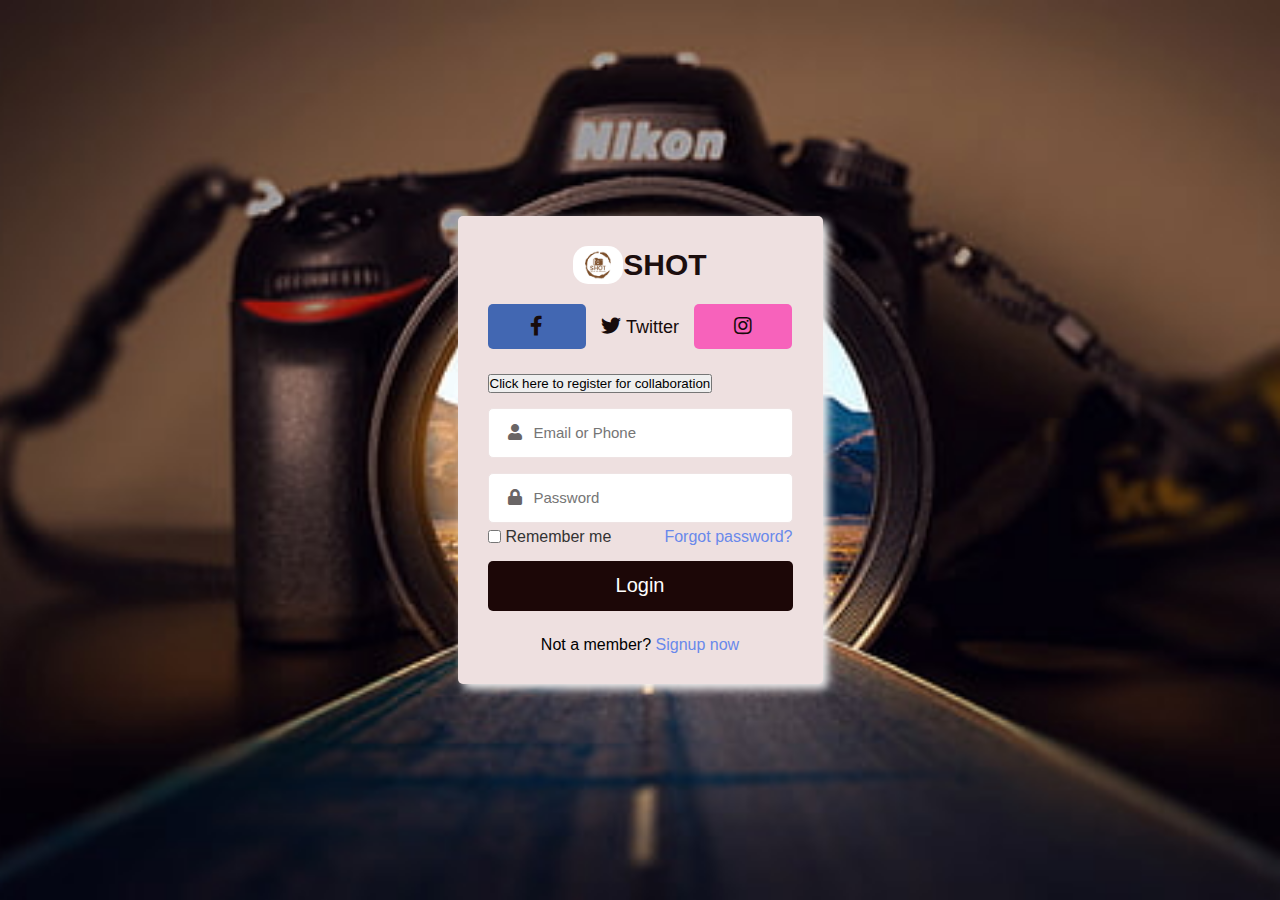
<file: shot/login.html>
<!DOCTYPE html>
<!-- Created By CodingLab - www.codinglabweb.com -->
<html lang="en" dir="ltr">
  <head>
    <meta charset="UTF-8">
   <!---- <title> Login Form | CodingLab </title>--->
    <link rel="stylesheet" href="loginstyle.css">
   <link rel="stylesheet" href="https://cdnjs.cloudflare.com/ajax/libs/font-awesome/5.15.2/css/all.min.css"/>
   <link rel="icon" href="shotlogo.png" type="image/png">
   </head>
<body>
 

 
  <div class="main_div">
   
    <div class="logo" >
      <img src="shotlogo.png">
      <h1 style="color:rgb(28, 14, 14);font-size:30px;"">SHOT</h1>
      </div>
      <div class="title"></div>
    <div class="social_icons">
      <a href="#"><i class="fab fa-facebook-f"></i></a>
      <a href="#"><i class="fab fa-twitter"></i><span>Twitter</span></a>
      <a href="#"><i class="fab fa-instagram"></i></a>
    </div>
    <div class = "bg.image">
    <form action="index.html" target>
      <button class="button" 
      onclick="window.location.href = 'login1.html';">
          Click here to register for collaboration
      </button>





      <div class="input_box">
        <input type="text" placeholder="Email or Phone" required>
        <div class="icon"><i class="fas fa-user"></i></div>
      </div>
      <div class="input_box">
        <input type="password" placeholder="Password" required>
        <div class="icon"><i class="fas fa-lock"></i></div>
      </div>

    
    

  </body>
      <div class="option_div">
        <div class="check_box">
          <input type="checkbox">
          <span>Remember me</span>
        </div>
        <div class="forget_div">
          <a href="#">Forgot password?</a>
        </div>
      </div>
      <div class="input_box button">
        <input type="submit" value="Login">
      </div>
      <div class="sign_up">
        Not a member? <a href="#">Signup now</a>
      </div>
    </form>
  </div>
  
 
</body>
</html>
</file>
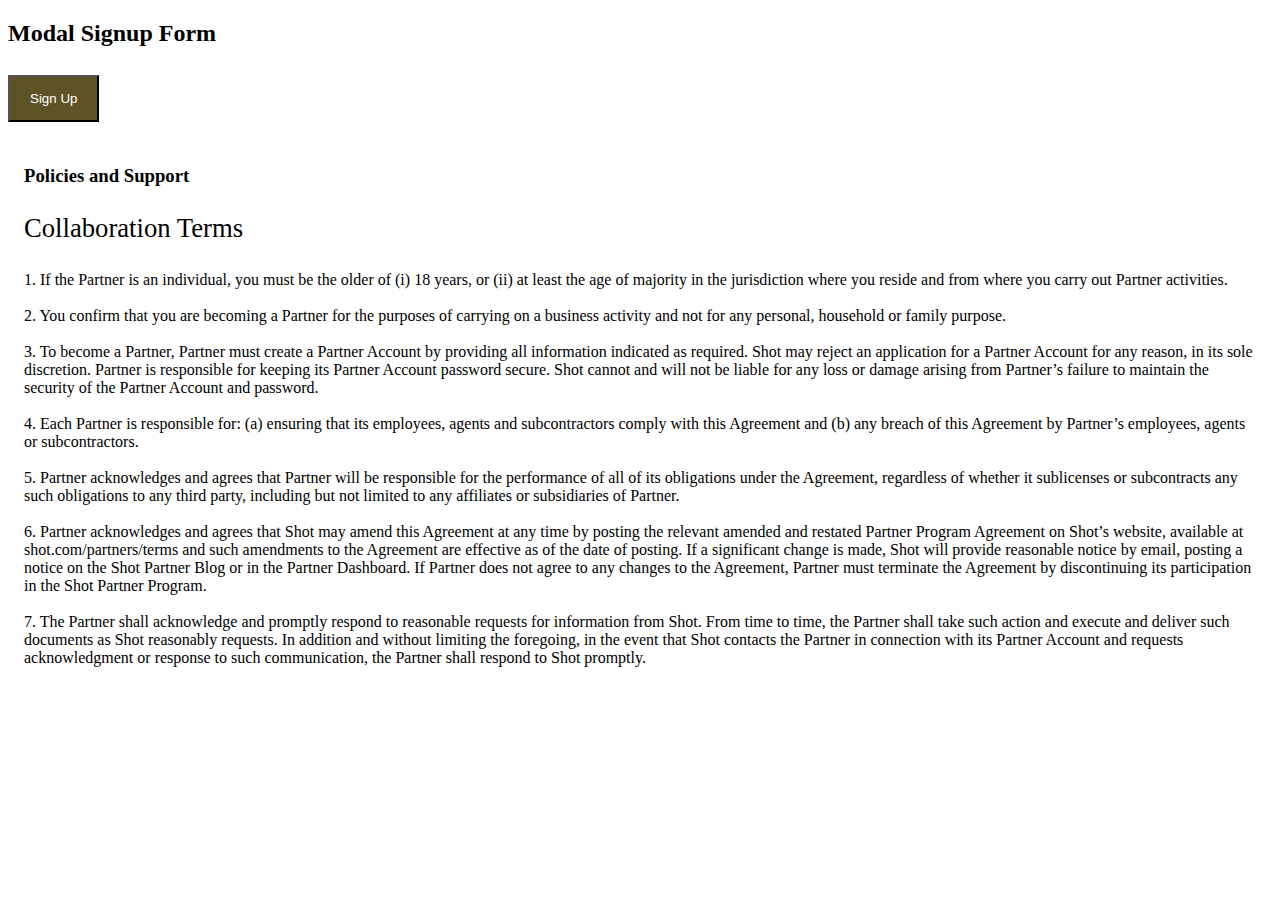
<file: shot/login1.html>
<!DOCTYPE html>
<html>
<style>
    /*add full-width input fields*/
    
    input[type=text],
    input[type=password] {
        width: 100%;
        padding: 12px 20px;
        margin: 8px 0;
        display: inline-block;
        border: 2px solid #ccc;
        box-sizing: border-box;
    }
    /* set a style for all buttons*/
    button {
        background-color:  rgb(94, 83, 39);
        color: white;
        padding: 14px 20px;
        margin: 8px 0;
        cursor: pointer;
        width: 100%;
    }
    /*set styles for the cancel button*/
    .cancelbtn {
        padding: 14px 20px;
        background-color: rgb(28, 5,5);
    }
    /*float cancel and signup buttons and add an equal width*/
    .cancelbtn,
    .signupbtn {
        float: left;
        width: 50%
    }
    /*add padding to container elements*/
    .container {
        padding: 16px;
    }
    /*define the modal’s background*/
      
    .modal {
        display: none;
        position: fixed;
        z-index: 1;
        left: 0;
        top: 0;
        align-items: center;
        width: 100%;
        height: 100%;
        overflow: auto;
        background-color: rgb(28, 5, 5);
        background-color: rgba(28, 5, 5, 0.4);
       
        padding-top: 60px;
    }
    /*define the modal-content background*/
      
    .modal-content {
        background-color: #fefefe;
        
        margin: 5% auto 15% auto;
        border: 1px solid #888;
        width: 50%;
        height: 50%;
        align-items: center;
    }
    /*define the close button*/
      
    .close {
        position: absolute;
        right: 35px;
        top: 15px;
        color: #000;
        font-size: 40px;
        font-weight: bold;
    }
    /*define the close hover and focus effects*/
      
    .close:hover,
    .close:focus {
        color: rgb(28, 5,5);
        cursor: pointer;
    }
      
    .clearfix::after {
        content: "";
        clear: both;
        display: table;
    }
      
    @media screen and (max-width: 600px) {
        .cancelbtn,
        .signupbtn {
            width: 100%;
        }
    }

    .blog .text {
  padding: 50px;
}


.blog a {
  color: rgb(28,5,5);
  font-size: 15px;
}
</style>
  
<body>
  
    <h2>Modal Signup Form</h2>
    <!--Step 1:Adding HTML-->
    <button onclick="document.getElementById('id01').style.display='block'" style="width:auto;">Sign Up</button>


    <section class="blog top" id="blog">
        <div class="container">
          <div class="heading">
            <h3>Policies and Support</h3>
         
        <p style="font-size: 20pt; "> Collaboration Terms</p>
          <p style="text-align: left;">
           1.  If the Partner is an individual, you must be the older of (i) 18 years, or (ii) at least the age of majority in the jurisdiction where you reside and from where you carry out Partner activities.</br> <br>
           2. You confirm that you are becoming a Partner for the purposes of carrying on a business activity and not for any personal, household or family purpose.</br><br>
           3. To become a Partner, Partner must create a Partner Account by providing all information indicated as required. Shot may reject an application for a Partner Account for any reason, in its sole discretion. Partner is responsible for keeping its Partner Account password secure. Shot cannot and will not be liable for any loss or damage arising from Partner’s failure to maintain the security of the Partner Account and password.</br><br>
           4. Each Partner is responsible for: (a) ensuring that its employees, agents and subcontractors comply with this Agreement and (b) any breach of this Agreement by Partner’s employees, agents or subcontractors. <br><br>
           5. Partner acknowledges and agrees that Partner will be responsible for the performance of all of its obligations under the Agreement, regardless of whether it sublicenses or subcontracts any such obligations to any third party, including but not limited to any affiliates or subsidiaries of Partner.<br><br>
           6. Partner acknowledges and agrees that Shot may amend this Agreement at any time by posting the relevant amended and restated Partner Program Agreement on Shot’s website, available at shot.com/partners/terms and such amendments to the Agreement are effective as of the date of posting. If a significant change is made, Shot will provide reasonable notice by email, posting a notice on the Shot Partner Blog or in the Partner Dashboard. If Partner does not agree to any changes to the Agreement, Partner must terminate the Agreement by discontinuing its participation in the Shot Partner Program.<br><br>
           7. The Partner shall acknowledge and promptly respond to reasonable requests for information from Shot. From time to time, the Partner shall take such action and execute and deliver such documents as Shot reasonably requests. In addition and without limiting the foregoing, in the event that Shot contacts the Partner in connection with its Partner Account and requests acknowledgment or response to such communication, the Partner shall respond to Shot promptly.<br><br>


         <br><br><br></p>
    </div>
    </div>
    </section>      
  
    <div id="id01" class="modal">
        <span onclick="document.getElementById('id01').style.display='none'" class="close" title="Close Modal">×</span>
        <form class="modal-content animate" action="/action_page.php">
            <div class="container">
                <label><b>Email</b></label>
                <input type="text" placeholder="Enter Email" name="email" required>
  
                <label><b>Password</b></label>
                <input type="password" placeholder="Enter Password" name="psw" required>
  
                <label><b>Repeat Password</b></label>
                <input type="password" placeholder="Repeat Password" name="psw-repeat" required>
                <input type="checkbox"> Remember me
              
               <li> By creating an account you agree to our <a href="login1.html">Terms & Privacy</a>.</li>
  
                <div class="clearfix">
                    <button  onclick="window.location.href = 'index.html';" class="cancelbtn">Cancel</button>
                    <button onclick="window.location.href = 'index.html';"type="submit" class="signupbtn">Sign Up</button>
                </div>
            </div>
        </form>
    </div>
  
    <!--close the modal by just clicking outside of the modal-->
    <script>
        var modal = document.getElementById('id01');
          
        window.onclick = function(event) {
            if (event.target == modal) {
                modal.style.display = "none";
            }
        }
    </script>
  
</body>
  
</html>
</file>
<file: shot/loginstyle.css>
*{
    margin: 0;
    padding: 0;
    box-sizing: border-box;
    font-family: 'Poppins',sans-serif;
  }
  html,body{
    display: grid;
    height: 100vh;
    place-items:center;
    background-image: url("pq.jpg");
    background-position: center;
    background-repeat: no-repeat;
    background-size: cover;
    position: relative;
  
  }
  
  .logo {
    display: flex;
    justify-content: center;
    align-items: center;
  }
  
  .logo img {
    width: 50px;
    border-radius: 15px;
  }
  .main_div{
    width: 365px;
    background: rgb(238, 224, 224);
    padding: 30px;
    border-radius: 5px;
    box-shadow: 5px 5px 10px whitesmoke;
  }
  .main_div .title{
    text-align: left;
    font-size: 20px;
    font-weight: 100;
  }
  .main_div .social_icons{
    margin-top: 20px;
    display: flex;
    justify-content: center;
  }
  .social_icons a{
    display: block;
    height: 45px;
    width: 100%;
    line-height: 45px;
    text-align: center;
    border-radius: 5px;
    font-size: 20px;
    color: rgb(23, 11, 11);
    text-decoration: none;
    transition: all 0.3s linear;
  }
  .social_icons a span{
    margin-left: 5px;
    font-size: 18px;
  }
  .social_icons a:first-child{
    margin-right: 5px;
    background: #4267B2;
  }
  .social_icons a:first-child:hover{
    background: #375695;
  }
  
  .social_icons a:last-child{
    margin-left: 5px;
    background: #f762bb;
  }
  .social_icons a:last-child:hover{
    background: #fd74d8;
  }
  form {
    margin-top: 25px;
  }
  form .input_box{
    height: 50px;
    width: 100%;
    position: relative;
    margin-top: 15px;
  }
  .input_box input{
    height: 100%;
    width: 100%;
    outline: none;
    border: 1px solid rgb(238, 227, 227);
    border-radius: 5px;
    padding-left: 45px;
    font-size: 15px;
    transition: all 0.3s ease;
  }
  .input_box input:focus{
    border-color: #400f18;
  }
  .input_box .icon{
    position: absolute;
    top: 50%;
    left: 20px;
    transform: translateY(-50%);
    color: rgb(105, 101, 101);
  }
  form .option_div{
    margin-top: 5px;
    display: flex;
    justify-content: space-between;
  }
  .option_div .check_box{
    display: flex;
    align-items: center;
  }
  .option_div span{
    margin-left: 5px;
    font-size: 16px;
    color: #333;
  }
  .option_div .forget_div a{
    font-size: 16px;
    color: #6989eb;
  }
  .button input{
    padding-left: 0;
    background: #1c0707;
    color: #fff;
    border: none;
    font-size: 20px;
    font-weight: 500;
    cursor: pointer;
    transition: all 0.3s linear;
  }
  .button input:hover{
    background: grey;
  }
  form .sign_up{
    text-align: center;
    margin-top: 25px;
  }
  .sign_up a{
    color: #6989eb;
  }
  form a{
    text-decoration: none;
  }
  form a:hover{
    text-decoration: underline;
  }
</file>
